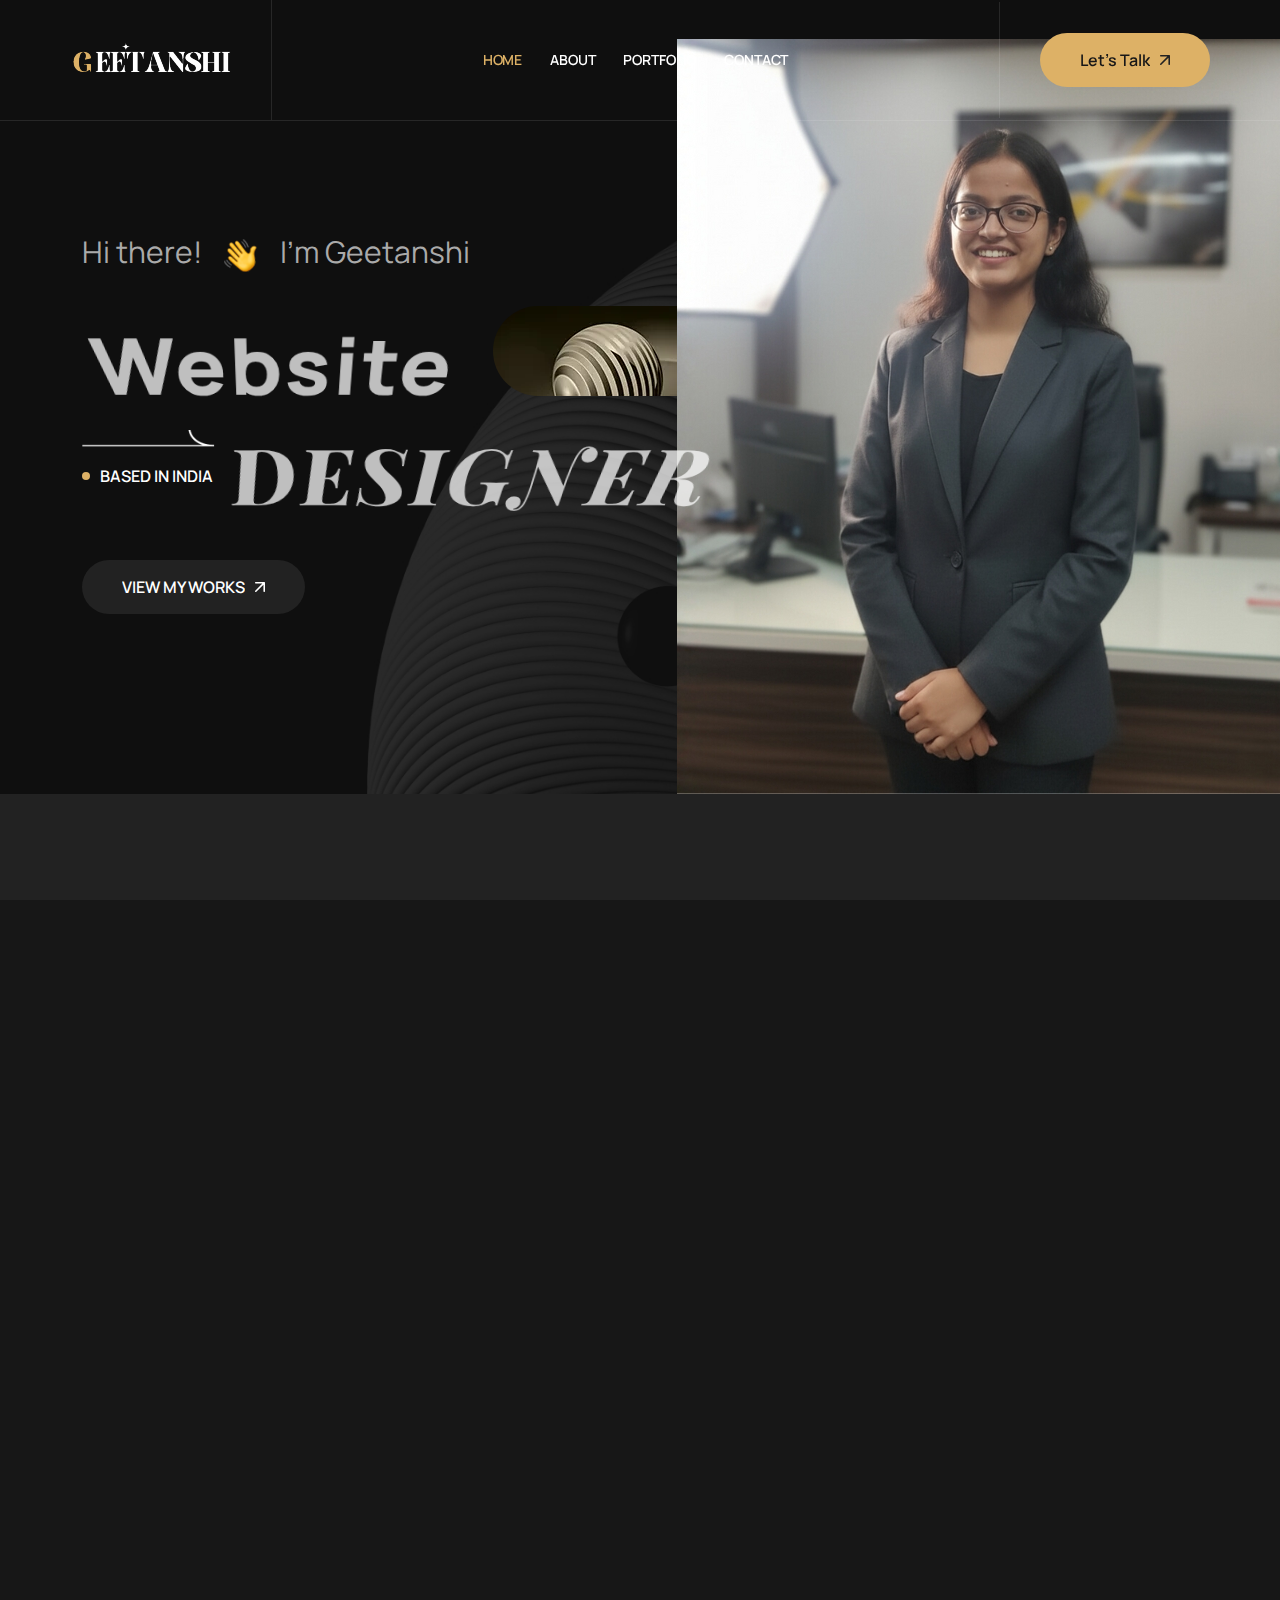
<file: index.html>
<!DOCTYPE html>
<html class="no-js" lang="zxx">

<head>
    <meta charset="utf-8">
    <meta content="ie=edge" http-equiv="x-ua-compatible">
    <title>Geetanshi | Web Developer & Designer Portfolio</title>
    <meta name="description" content="Portfolio of Geetanshi — a Web Developer and Designer skilled in WordPress, PHP, MySQL, and modern frontend technologies. Passionate about building responsive, user-friendly websites.">
<meta name="keywords" content="Geetanshi, Web Developer, WordPress Developer, Frontend Developer, Full Stack Developer, PHP, MySQL, HTML, CSS, JavaScript">
<meta name="robots" content="index, follow">


    <!-- Mobile Specific Metas -->
    <meta content="width=device-width, initial-scale=1, shrink-to-fit=no" name="viewport">

    <!-- Favicons - Place favicon.ico in the root directory -->
    <!-- <link href="assets/images/favicons/favicon.png" rel="icon" sizes="32x32" type="image/png">
    <meta content="#ffffff" name="msapplication-TileColor">
    
    <meta content="#ffffff" name="theme-color"> -->
    <!--==============================
	  Google Fonts
	============================== -->
    <link href="https://fonts.googleapis.com/css2?family=Manrope:wght@200..800&family=Playfair+Display:ital,wght@0,400..900;1,400..900&display=swap" rel="stylesheet">


    <!--==============================
	    All CSS File
	============================== -->
    <link href="assets/css/bootstrap.min.css" rel="stylesheet">
    <link href="assets/fontawesome/css/fontawesome.min.css" rel="stylesheet">
    <link href="assets/css/magnific-popup.min.css" rel="stylesheet">
    <link href="assets/css/swiper.min.css" rel="stylesheet">
    <link href="assets/css/owl.min.css" rel="stylesheet">
    <link href="assets/css/animate.min.css" rel="stylesheet">
    <!-- Theme Custom CSS -->
    <link href="assets/css/style.css" rel="stylesheet">

</head>

<body id="body">
    <!--============================
        Code Start From Here
    ================================-->

    <!--==============================
    Header Area
    ==============================-->
   <header class="nav-header header-layout1">
    <div class="sticky-wrapper">
        <!-- Main Menu Area -->
        <div class="menu-area">
            <div class="container-fluid">
                <div class="row align-items-center justify-content-between">
                    <div class="col-auto">
                        <div class="header-logo">
                            <a href="#home"><img alt="logo" src="assets/images/GEETANSHI (2).png"></a>
                        </div>
                    </div>

                    <div class="col-auto">
                        <nav class="main-menu d-none d-lg-inline-block">
                            <ul class="navigation">
                                <li class="active">
                                    <a href="#home">Home</a>
                                </li>
                                <li>
                                    <a href="#about">About</a>
                                </li>
                                <li>
                                    <a href="#portfolio">Portfolio</a>
                                </li>
                                <li>
                                    <a href="#contact">Contact</a>
                                </li>
                            </ul>
                        </nav>

                        <div class="navbar-right d-inline-flex d-lg-none">
                            <button class="menu-toggle sidebar-btn" type="button">
                                <span class="line"></span>
                                <span class="line"></span>
                                <span class="line"></span>
                            </button>
                        </div>
                    </div>

                    <div class="col-auto header-btn-wrapper">
                        <div class="header-button">
                            <div class="btn-wrap fade_right">
                                <a href="tel:+919310077561" class="link-btn">
                                    <span class="link-effect">
                                        <span class="effect-1">Let's Talk</span>
                                        <span class="effect-1">Let's Talk</span>
                                    </span>
                                    <img src="assets/images/icons/arrow-left-top.svg" alt="icon">
                                </a>
                            </div>
                        </div>
                    </div>

                </div>
            </div>
        </div>
    </div>
</header>

    <!--==============================
    Mobile Menu
    ============================== -->
    <div class="mobile-menu-wrapper">
        <div class="mobile-menu-area">
            <button class="menu-toggle"><i class="fas fa-times"></i></button>
            <div class="mobile-logo">
                <a href="index.html"><img alt="Ovation" src="assets/images/GEETANSHI (2).png"></a>
            </div>
            <div class="mobile-menu">
                <ul class="navigation clearfix">
                    <!--Keep This Empty / Menu will come through Javascript-->
                </ul>
            </div>
            <div class="sidebar-wrap">
                <h6>Based in India</h6>
                <h6>Open to Remote & On-site Roles</h6>
            </div>
            <div class="sidebar-wrap">
                <h6><a href="tel:1800123654987">+91 93 100 77 561 </a></h6>
                <h6><a href="mailto:themevally.agency@mail.com">geetanshisingh28@gmail.com</a></h6>
            </div>
            <!-- <div class="social-btn style3">
                <!-- <a href="https://instagram.com/">
                        <span class="link-effect">
                            <span class="effect-1"><i class="fab fa-instagram"></i></span>
                            <span class="effect-1"><i class="fab fa-instagram"></i></span>
                        </span>
                </a> -->
                <!-- <a href="https://twitter.com/">
                        <span class="link-effect">
                            <span class="effect-1"><i class="fab fa-twitter"></i></span>
                            <span class="effect-1"><i class="fab fa-twitter"></i></span>
                        </span>
                </a> -->
                <!-- <a href="https://dribbble.com/">
                        <span class="link-effect">
                            <span class="effect-1"><i class="fab fa-dribbble"></i></span>
                            <span class="effect-1"><i class="fab fa-dribbble"></i></span>
                        </span>
                </a> -->
            <!-- </div> --> 
        </div>
    </div>

    <!-- Scroll Smoother -->

   <div id="smooth-wrapper" class="page-wrapper theme-bg" >
    <div id="smooth-content">

            <!--==============================
            Hero Area
            ==============================-->
            <section id="home" class="hero-wrapper hero-2" data-background="assets/images/background/hero-2.jpg">
                <div class="hero-left-wrapper d-none d-xxl-block">
                    <div class="contact">
                        <a href="tel:+91 9310077561">+91 9310077561</a>
                        <a href="mailto:example@gmail.com">geetanshisingh28@gmail.com</a>
                    </div>
                </div>
                <div class="hero-social-wrapper d-none d-xxl-block">
                    <div class="hero-social_arrow mb-30">
                        <img src="assets/images/icons/arrow-down-bottom.svg" alt="">
                    </div>
                    <!-- <div class="hero-social">
                        <div class="parallax-wrap">
                            <div class="parallax-element">
                                <a class="facebook" href="#">
                                    <i class="fab fa-facebook-f"></i>
                                </a>
                            </div>
                        </div>
                        <div class="parallax-wrap">
                            <div class="parallax-element">
                                <a class="twitter" href="#">
                                    <i class="fab fa-twitter"></i>
                                </a>
                            </div>
                        </div>
                        <div class="parallax-wrap">
                            <div class="parallax-element">
                                <a class="instagram" href="#">
                                    <i class="fab fa-instagram"></i>
                                </a>
                            </div>
                        </div>
                        <div class="parallax-wrap">
                            <div class="parallax-element">
                                <a class="dribbble" href="#">
                                    <i class="fab fa-dribbble"></i>
                                </a>
                            </div>
                        </div>
                    </div> -->
                </div>
                <div class="hero-experience-wrapper d-none d-xxl-block">
    <div class="inner">
        <h2 class="year"><span class="count-number">6</span>+</h2>
        <span class="text">MONTHS OF <br> EXPERIENCE</span>
    </div>
</div>

                <div class="container">
                    <div class="hero-style2">
                        <div class="row align-items-end">
                            <div class="col-xl-7 col-lg-7 col-md-12">
                                <div class="hero-left">
                                    <div class="hero-content tp_text_anim p-relative z-index-1">
                                        <p class="hero-sub_title">Hi there! <img src="assets/images/hero/hand.png" alt="">I'm Geetanshi</p>
                                        <div class="hero-title_wrapper">
                                            <h1 class="hero-title cd-headline title_anim">Website</h1>
                                            <div class="hero-title_shape"><img class="br-70" src="assets/images/hero/title-shape.webp" alt=""></div>
                                        </div>
                                        <div class="hero-title_wrapper upper">
                                            <div class="hero-place">
                                                <img src="assets/images/hero/arrow.svg" alt="">
                                                <p>BASED IN INDIA</p>
                                            </div>
                                            <h1 class="hero-title font2 cd-headline title_anim">DESIGNER</h1>
                                        </div>
                                        
                                        <a href="#portfolio" class="link-btn bg-black2">
                                            <span class="link-effect">
                                                <span class="effect-1">VIEW MY WORKS</span>
                                                <span class="effect-1">VIEW MY WORKS</span>
                                            </span>
                                            <img src="assets/images/icons/arrow-left-top.svg" alt="icon">
                                        </a>
                                    </div>
                                </div>
                            </div>
                            <div class="col-xl-5 col-lg-5 col-md-12 mt-20 mt-lg-0">
                                <div class="hero-thumb-wrapper text-center text-lg-end p-relative z-index-1">
                                    <div class="hero-thumb">
                                        <img src="assets/images/hero/my img.jpg" alt="">
                                    </div>
                                </div>
                            </div>
                        </div>   
                    </div>
                </div>
            </section>
            <!--======== / Hero Section ========-->

            <!--==============================
            About Area
            ==============================-->
            <section id="about" class="about-area style-two space bg-theme2">
                <div class="container">
                    <div class="row position-relative">
                        <div class="col-lg-12">
                            <h3 class="title-info_text mt--10" style="font-size:18px; line-height:1.7;">
    I'm a passionate Web Developer and Designer with a strong focus on creating clean, responsive, and user-friendly websites. 
    With 6 months of hands-on experience, I’ve worked on both frontend and backend projects using technologies like WordPress, PHP, MySQL, HTML, CSS, and JavaScript.
    I love turning ideas into functional, visually appealing digital experiences.
</h3>


                        </div>
                        <div class="col-lg-12">
                            <div class="contact-btn_wrapper mt-60 mb-60">
                                <div class="contact-btn btn-bounce-1 text-lg-end pr-120">
                                    <a class="circle-btn btn gsap-magnetic" href="#">
                                        <span class="link-effect">
                                            <span class="effect-1">About Me</span>
                                            <span class="effect-1">About Me</span>
                                        </span>
                                        <img src="assets/images/icons/arrow-left-top.svg" alt="">
                                    </a>
                                </div>
                                <span class="contact-inner-border"></span>
                            </div>
                        </div>
                    </div>
                    <div class="row space-bottom gy-30 mt-5">
                        <div class="col-lg-3 col-md-6">
                            <div class="about-info-box">
                                <div class="inner">
                                    <span class="title">Born In</span>
                                    <p class="text">India, Delhi</p>
                                </div>
                            </div>
                        </div>
                        <div class="col-lg-3 col-md-6">
                            <div class="about-info-box">
                                <div class="inner">
                                    <span class="title">Experience</span>
                                    <p class="text">6 Months Experience</p>
                                </div>
                            </div>
                        </div>
                        <div class="col-lg-3 col-md-6">
                            <div class="about-info-box">
                                <div class="inner">
                                    <span class="title">Date of Birth</span>
                                    <p class="text">28 January, 2003</p>
                                </div>
                            </div>
                        </div>
                        <div class="col-lg-3 col-md-6">
                            <div class="about-info-box mb-0">
                                <div class="inner">
                                    <span class="title">Language</span>
                                    <p class="text">Hindi, English</p>
                                </div>
                            </div>
                        </div>
                    </div>
                    <div class="row">
                        <div class="col-lg-5">
                            <div class="about-experience-wrapper md-mt--25">
                                <div class="inner">
    <h2 class="year"><span class="count-number">6</span>+</h2>
    <p class="text">Months of experience in web development and design</p>
</div>

                            </div>
                        </div>
                        <div class="col-lg-7">
                            <div class="experience-wrapper">
                                <h4 class="title">Experience</h4>
                                <ul class="experience-wrap-area style-2">
                                    <li class="single-experience-list">
                                        <div class="left">
                                            <span class="experience-place">My Ape Developer / CCDM — Delhi</span>
                                            <span class="experience-tag">Website Development Intern</span>
                                        </div>
                                        <span class="experience-year">May 2025 – July 2025</span>
                                    </li>
                                    <li class="single-experience-list">
                                        <div class="left">
                                            <span class="experience-place">Danstring Technologies — Delhi</span>
                                            <span class="experience-tag">WordPress Designer</span>
                                        </div>
                                        <span class="experience-year">2025 - Present</span>
                                    </li>
                                </ul>
                            </div>
                        </div>
                    </div>
                </div>
            </section>

            <!--==============================
            Marquee Area
            ==============================-->
            <!-- <div class="marquee-area">
                <div class="slider__marquee clearfix marquee-wrap bg-theme style-2">
                    <div class="marquee_mode marquee__group">
                        <div class="item m-item"><div class="icon"><img src="assets/images/icons/star-of-life.svg" alt=""></div> 3K+ SUCCESS PRJECTS</div>
                        <div class="item m-item style-2"><div class="icon"><img src="assets/images/icons/star-of-life.svg" alt=""></div> 1K+ HAPPY CLIENTS</div>
                        <div class="item m-item"><div class="icon"><img src="assets/images/icons/star-of-life.svg" alt=""></div> 60+ TEAM MEMBERS</div>
                        <div class="item m-item style-2"><div class="icon"><img src="assets/images/icons/star-of-life.svg" alt=""></div> 1K+ HAPPY CLIENTS</div>
                    </div>
                </div>
            </div> -->

            <!--==============================
                Portfolio Area
            ==============================-->
            <div id="portfolio" class="portfolio-area style-two space">
                <div class="big-title-wrap text-center mt--20">
                    <h2 class="big-title mb-0" data-count="[ 8 ]">WORKS</h2>
                </div>
                <div class="container">
                    <div class="row gx-120 lg-gx-60 md-gx-40 gy-120 lg-gy-60 md-gy-40  justify-content-between">
                        <div class="col-lg-6">
                            <div class="portfolio-wraper">
                                <div class="portfolio-thumb wow img-custom-anim-left" data-wow-duration="1.5s" data-wow-delay="0.2s">
                                    <a href="#">
                                        <img src="assets/images/portfolio/Portfolio 1.jpg" alt="portfolio">
                                    </a>
                                </div>
                                <div class="portfolio-details">
                                    <div class="left">
                                        <div class="portfolio-meta">//  Designing</div>
                                        <h3 class="portfolio-title"><a href="#">My Party Shop Online</a></h3>
                                    </div>
                                    <a href="https://www.mypartyshoponline.com/" target="_blank" class="portfolio-btn">
                                        <img src="assets/images/icons/arrow-left-top2.svg" alt="icon">
                                    </a>
                                </div>
                            </div>
                        </div>
                        <div class="col-lg-6">
                            <div class="portfolio-wraper">
                                <div class="portfolio-thumb wow img-custom-anim-right" data-wow-duration="1.5s" data-wow-delay="0.2s">
                                    <a href="#">
                                        <img src="assets/images/portfolio/Portfolio 2.jpg" alt="portfolio">
                                    </a>
                                </div>
                                <div class="portfolio-details">
                                    <div class="left">
                                        <div class="portfolio-meta">//  Designing</div>
                                        <h3 class="portfolio-title"><a href="#">Nyayrr & Associates</a></h3>
                                    </div>
                                    <a href="https://www.nyayrrassociates.com/" target="_blank" class="portfolio-btn">
                                        <img src="assets/images/icons/arrow-left-top2.svg" alt="icon">
                                    </a>
                                </div>
                            </div>
                        </div>
                        <div class="col-lg-6">
                            <div class="portfolio-wraper">
                                <div class="portfolio-thumb wow img-custom-anim-left" data-wow-duration="1.5s" data-wow-delay="0.2s">
                                    <a href="#">
                                        <img src="assets/images/portfolio/Portfolio 3.jpg" alt="portfolio">
                                    </a>
                                </div>
                                <div class="portfolio-details">
                                    <div class="left">
                                        <div class="portfolio-meta">//  Website Design</div>
                                        <h3 class="portfolio-title"><a href="#">Basecraft Infra</a></h3>
                                    </div>
                                    <a href="https://basecraftinfra.com/" target="_blank" class="portfolio-btn">
                                        <img src="assets/images/icons/arrow-left-top2.svg" alt="icon">
                                    </a>
                                </div>
                            </div>
                        </div>
                        <div class="col-lg-6">
                            <div class="portfolio-wraper">
                                <div class="portfolio-thumb wow img-custom-anim-right" data-wow-duration="1.5s" data-wow-delay="0.2s">
                                    <a href="#">
                                        <img src="assets/images/portfolio/Portfolio 4.jpg" alt="portfolio">
                                    </a>
                                </div>
                                <div class="portfolio-details">
                                    <div class="left">
                                        <div class="portfolio-meta">//  Website Development</div>
                                        <h3 class="portfolio-title"><a href="#">Qcreative</a></h3>
                                    </div>
                                    <a href="https://qcreative.in/" class="portfolio-btn">
                                        <img src="assets/images/icons/arrow-left-top2.svg" alt="icon">
                                    </a>
                                </div>
                            </div>
                        </div>
                        <div class="col-lg-6">
                            <div class="portfolio-wraper">
                                <div class="portfolio-thumb wow img-custom-anim-left" data-wow-duration="1.5s" data-wow-delay="0.2s">
                                    <a href="#">
                                        <img src="assets/images/portfolio/Portfolio5.jpg" alt="portfolio">
                                    </a>
                                </div>
                                <div class="portfolio-details">
                                    <div class="left">
                                        <div class="portfolio-meta">//  Website Design</div>
                                        <h3 class="portfolio-title"><a href="#">Tirsa Healthcare</a></h3>
                                    </div>
                                    <a href="https://tirsahealthcare.in/" class="portfolio-btn">
                                        <img src="assets/images/icons/arrow-left-top2.svg" alt="icon">
                                    </a>
                                </div>
                            </div>
                        </div>
                        <div class="col-lg-6">
                            <div class="portfolio-wraper">
                                <div class="portfolio-thumb wow img-custom-anim-right" data-wow-duration="1.5s" data-wow-delay="0.2s">
                                    <a href="#">
                                        <img src="assets/images/portfolio/Portfolio6.jpg" alt="portfolio">
                                    </a>
                                </div>
                                <div class="portfolio-details">
                                    <div class="left">
                                        <div class="portfolio-meta">//  Website Design</div>
                                        <h3 class="portfolio-title"><a href="#">Teenyaar </a></h3>
                                    </div>
                                    <a href="https://www.teenyaar.in/"    target="_blank" class="portfolio-btn">
                                        <img src="assets/images/icons/arrow-left-top2.svg" alt="icon">
                                    </a>
                                </div>
                            </div>
                        </div>
                        <div class="col-lg-6">
                            <div class="portfolio-wraper">
                                <div class="portfolio-thumb wow img-custom-anim-right" data-wow-duration="1.5s" data-wow-delay="0.2s">
                                    <a href="#">
                                        <img src="assets/images/portfolio/Portfolio7.jpg" alt="portfolio">
                                    </a>
                                </div>
                                <div class="portfolio-details">
                                    <div class="left">
                                        <div class="portfolio-meta">//  Website Design</div>
                                        <h3 class="portfolio-title"><a href="#">KSR Engineers </a></h3>
                                    </div>
                                    <a href="https://ksrengineers.com/homedemo/"    target="_blank" class="portfolio-btn">
                                        <img src="assets/images/icons/arrow-left-top2.svg" alt="icon">
                                    </a>
                                </div>
                            </div>
                        </div>
                        <div class="col-lg-6">
                            <div class="portfolio-wraper">
                                <div class="portfolio-thumb wow img-custom-anim-right" data-wow-duration="1.5s" data-wow-delay="0.2s">
                                    <a href="#">
                                        <img src="assets/images/portfolio/Portfolio8.jpg" alt="portfolio">
                                    </a>
                                </div>
                                <div class="portfolio-details">
                                    <div class="left">
                                        <div class="portfolio-meta">//  Website Design</div>
                                        <h3 class="portfolio-title"><a href="#">Indosaw Agri </a></h3>
                                    </div>
                                    <a href="https://www.indosawagri.com/"    target="_blank" class="portfolio-btn">
                                        <img src="assets/images/icons/arrow-left-top2.svg" alt="icon">
                                    </a>
                                </div>
                            </div>
                        </div>
                    </div>
                    
                </div>
            </div>
            <!--==============================
                Footer Area
            ==============================-->
            <footer id="contact" class="footer-wrapper footer-layout1">
                <div class="main-area style-two space-minimize">
                    <div class="container">
                        <div class="row justify-content-center text-center">
                            <div class="col-xl-12">
                                <h2 class="big-title mb-50">LET’S <img src="assets/images/contact/personal image.jpg" alt=""> TALK</h2>
                            </div>
                            <div class="col-xl-12">
                                <div class="contact-mail">
                                    <a href="mailto:hellowcontacts@gmail.com" class="bg-black2">
                                        <span class="link-effect">
                                            <span class="effect-1">geetanshisingh28@gmail.com</span>
                                            <span class="effect-1">geetanshisingh28@gmail.com</span>
                                        </span>
                                        <img src="assets/images/icons/arrow-left-top.svg" alt="icon">
                                    </a>
                                </div>
                            </div>
                        </div>
                        <div class="contact-btn-box mt-60 mb-70 vxs-mb-30">
                            <div class="row gx-60 lg-gx-30">
                               <div class="col-xl-6 col-lg-6 col-md-6">
                                  <div class="contact-btn mb-30 text-center ">
                                     <a class="btn-black" href="mailto:geetanshisingh28@gmail.com">
                                        <span class="link-effect">
                                            <span class="effect-1">Write a Message</span>
                                            <span class="effect-1">Write a Message</span>
                                        </span>
                                     </a>
                                  </div>
                               </div>
                               <div class="col-xl-6 col-lg-6 col-md-6">
                                  <div class="contact-btn text-center ">
                                     <a class="btn-black" href="mailto:geetanshisingh28@gmail.com">
                                        <span class="link-effect">
                                            <span class="effect-1">Discuss Project</span>
                                            <span class="effect-1">Discuss Project</span>
                                        </span>
                                     </a>
                                  </div>
                               </div>
                            </div>
                        </div>
                       
                    </div>
                </div>
                <div class="copyright-wrap">
                    <div class="container">
                        <div class="row justify-content-between align-items-center">
                            <div class="col-xl-12 text-center">
                                <p class="copyright-text">© Geetanshi — 2025. All rights reserved. Design By Geetanshi
                                </p>
                            </div>
                        </div>
                    </div>
                </div>
            </footer>
      </div>
    </div>

    <!--============================
            Code End  Here
    ================================-->

    <!-- Scroll To Top -->
    <div class="scroll-top">
        <svg class="progress-circle svg-content" height="100%" viewBox="-1 -1 102 102" width="100%">
            <path d="M50,1 a49,49 0 0,1 0,98 a49,49 0 0,1 0,-98"
                style="transition: stroke-dashoffset 10ms linear 0s; stroke-dasharray: 307.919, 307.919; stroke-dashoffset: 307.919;"></path>
        </svg>
    </div>

    

    

    <!-- Jquery -->
    <script src="assets/js/vendor/jquery.min.js"></script>
    <script src="assets/js/bootstrap.min.js"></script>
    <script src="assets/js/gsap.min.js"></script>
    <script src="assets/js/gsap-split-text.js"></script>
    <script src="assets/js/gsap-scroll-trigger.js"></script>
    <script src="assets/js/gsap-scroll-smoother.min.js"></script>

    <script src="assets/js/swiper.min.js"></script>
    <script src="assets/js/owl.min.js"></script>
    <script src="assets/js/magnific-popup.min.js"></script>
    <script src="assets/js/isotope.pkgd.min.js"></script>
    <script src="assets/js/imagesloaded.pkgd.min.js"></script>
    <script src="assets/js/jarallax.min.js"></script>
    <script src="assets/js/marquee.min.js"></script>
    <script src="assets/js/jquery.counterup.min.js"></script>
    <script src="assets/js/waypoints.min.js"></script>
    <script src="assets/js/wow.min.js"></script>
    <!-- Main Js File -->
    <script src="assets/js/main.js"></script>

</body>


</html>
</file>
